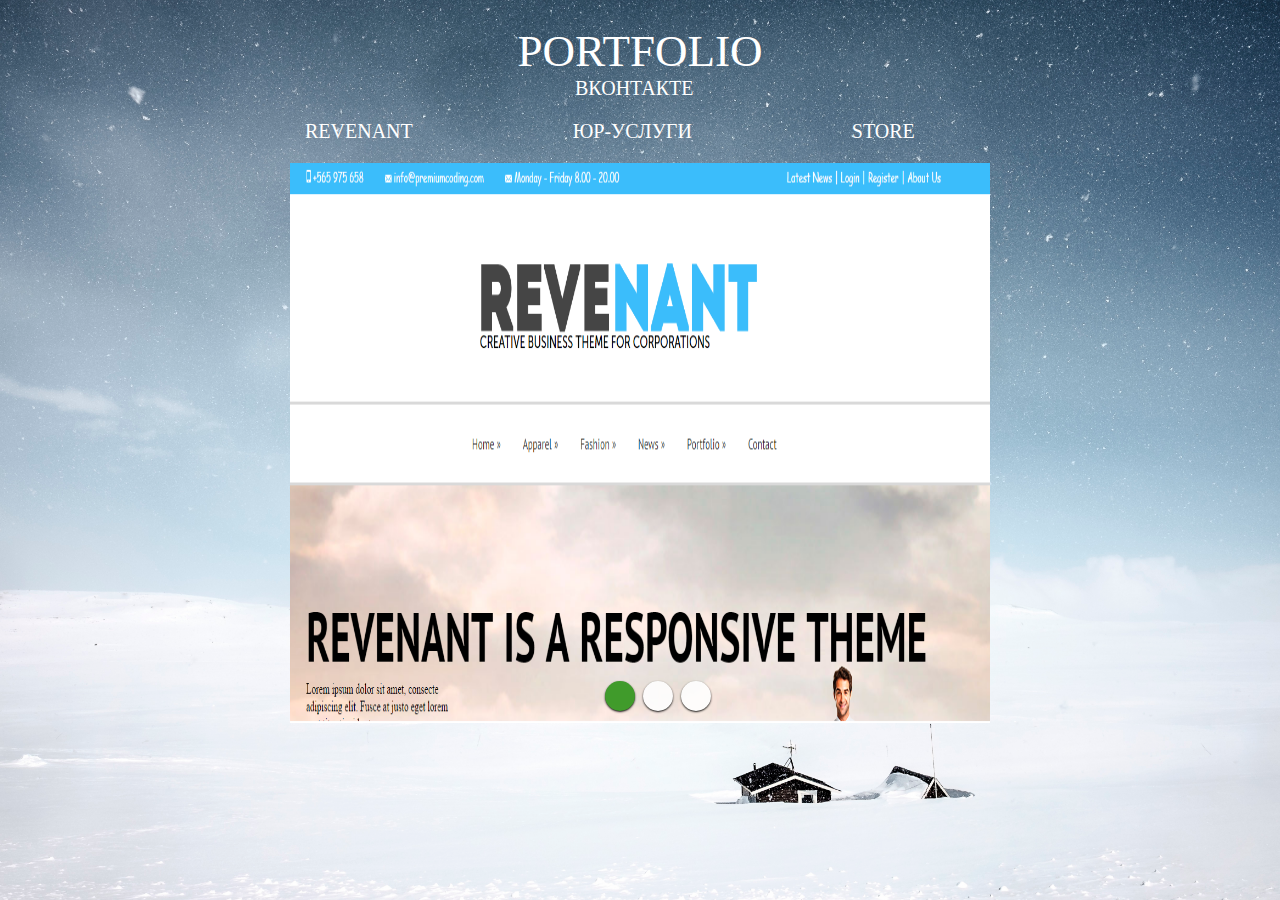
<file: index.html>
<!DOCTYPE html>

<html lang="en">

<head>

	<meta charset="UTF-8">

	<title>Portfolio</title>

	<link rel="stylesheet" href="style.css">

	<script type="text/javascript" src="https://ajax.googleapis.com/ajax/libs/jquery/3.1.0/jquery.min.js"></script>

</head>

<body>

 <img src="img/backg.jpg" alt="">

	<div class="center port">

		<h3>portfolio</h3>

		<div class="links">

			<a class="vk" href="https://new.vk.com/mestnuynk">Вконтакте</a>

			<ul>

				<li class="one"><a href="index4.html">REVENANT</a></li>

				<li class="two"><a href="index2.html">Юр-услуги</a></li>

				<li class="three"><a href="index3.html">Store</a></li>

			</ul>

		</div>

 <div class="slider">

	<ul>

		<li><img src="img/Untitled.png" alt=""></li>

		<li><img src="img/Untitled2.png" alt=""></li>

		<li><img src="img/Untitled3.png" alt=""></li>

	</ul>

</div>



	</div>

<script type="text/javascript">

$(document).ready(function() {

 $(".slider").each(function () { // обрабатываем каждый слайдер

  var obj = $(this);

  $(obj).append("<div class='nav'></div>");

  $(obj).find("li").each(function () {

   $(obj).find(".nav").append("<span rel='"+$(this).index()+"'></span>"); // добавляем блок навигации

   $(this).addClass("slider"+$(this).index());

  });

  $(obj).find("span").first().addClass("on"); // делаем активным первый элемент меню

 });

});

function sliderJS (obj, sl) { // slider function

 var ul = $(sl).find("ul"); // находим блок

 var bl = $(sl).find("li.slider"+obj); // находим любой из элементов блока

 var step = $(bl).width(); // ширина объекта

 $(ul).animate({marginLeft: "-"+step*obj}, 500); // 500 это скорость перемотки

}

$(document).on("click", ".slider .nav span", function() { // slider click navigate

 var sl = $(this).closest(".slider"); // находим, в каком блоке был клик

 $(sl).find("span").removeClass("on"); // убираем активный элемент

 $(this).addClass("on"); // делаем активным текущий

 var obj = $(this).attr("rel"); // узнаем его номер

 sliderJS(obj, sl); // слайдим

 return false;

});

</script>

</body>

</html>
</file>
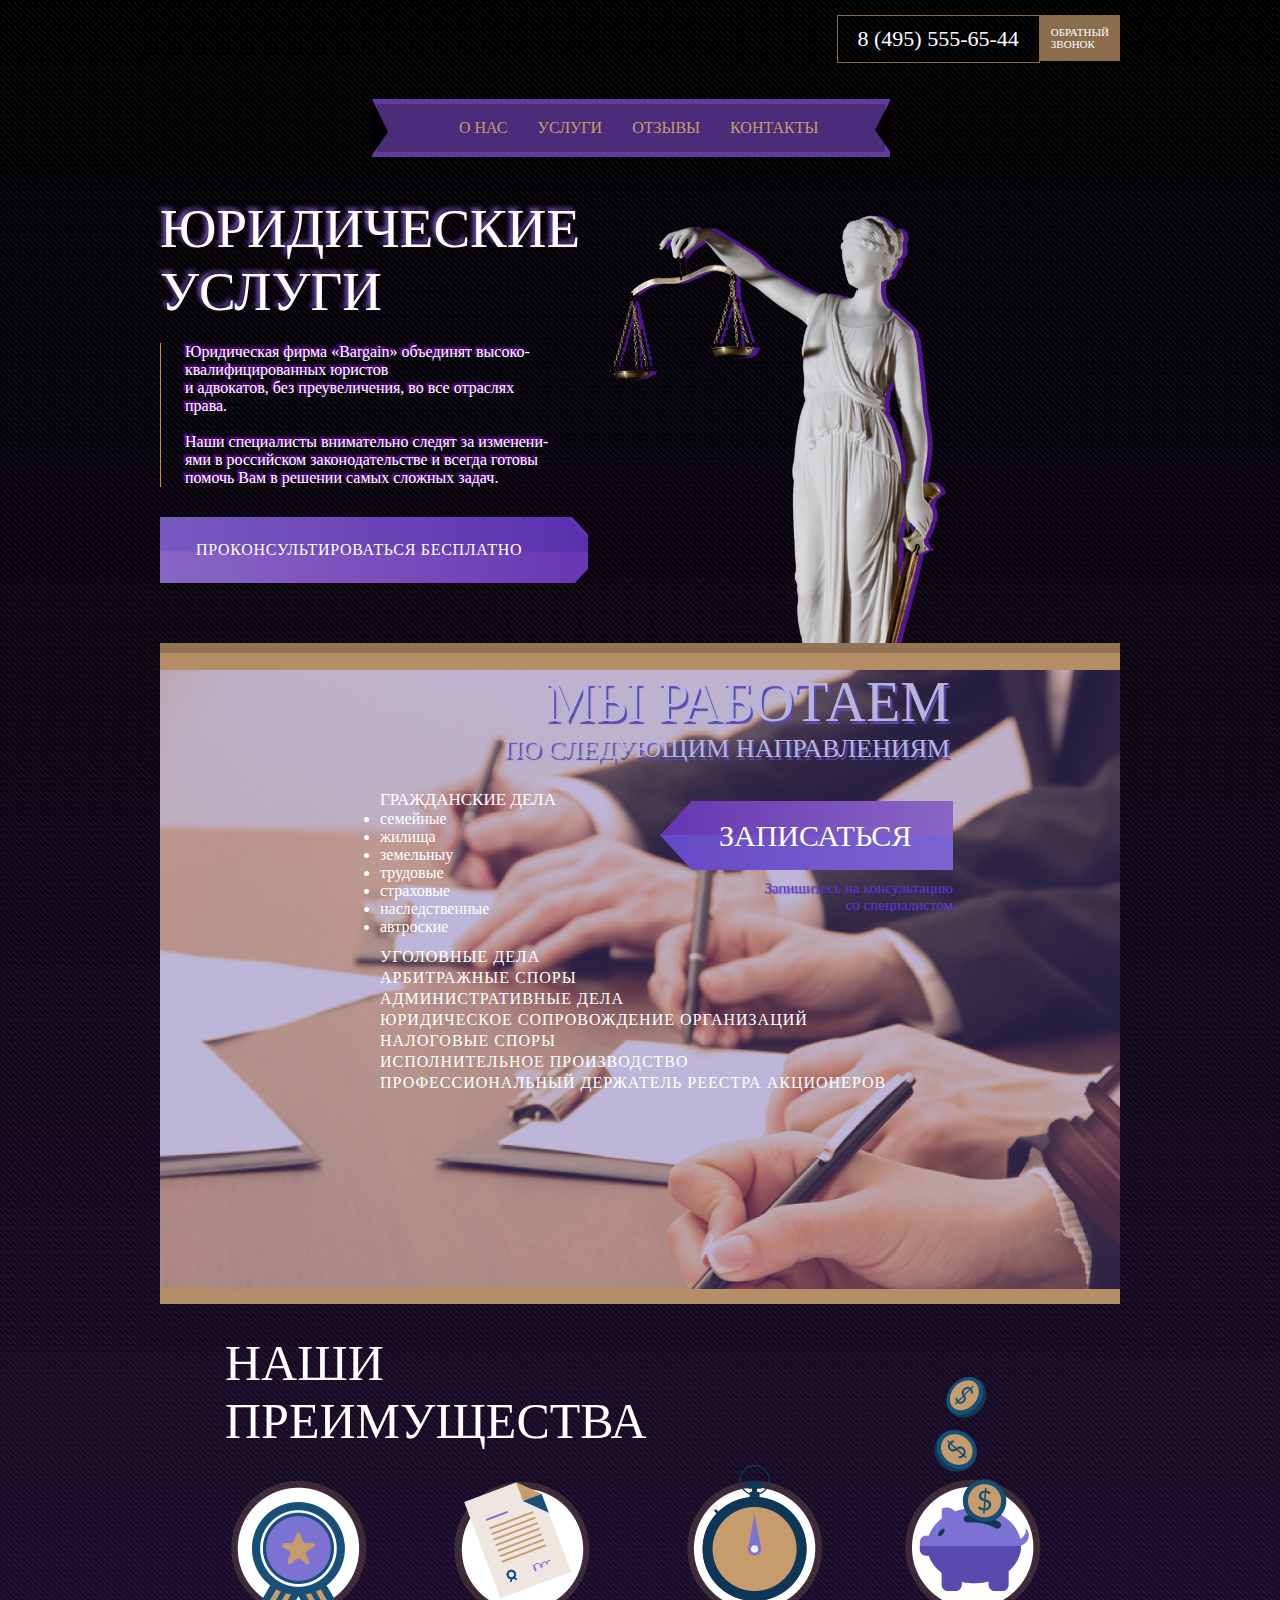
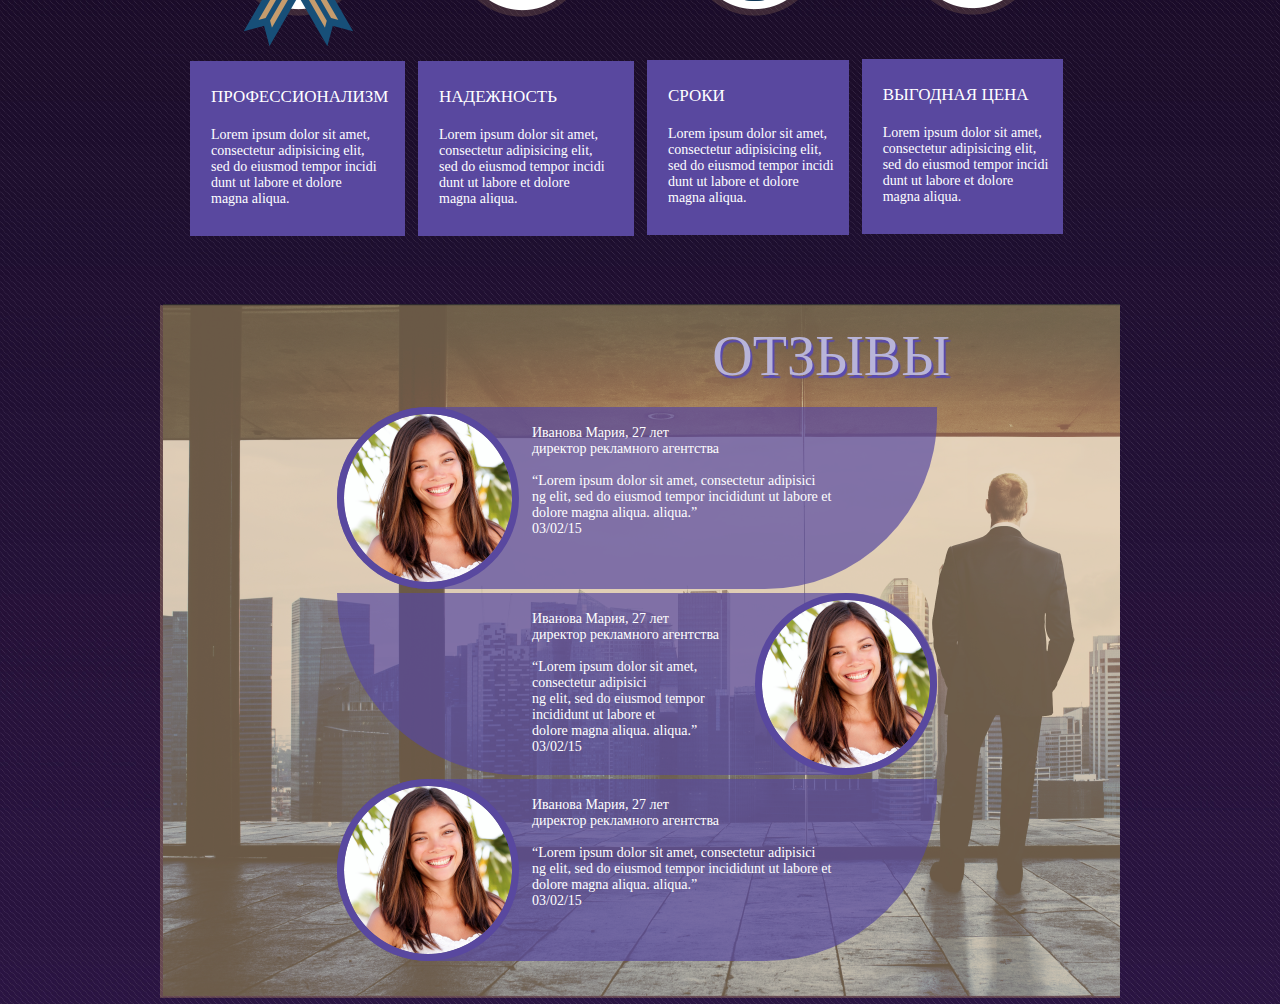
<file: index2.html>
<!DOCTYPE html>

<html lang="en">

<head>

	<meta charset="UTF-8">

	<title>UR-helping</title>

	<link rel="stylesheet" href="style2.css">

</head>

<body>

	<div class="wrapper"> 

		<div class="menu  center clearfix">

			<div class="top-telephon clearfix">

				<div class="telephon right">

					<span>8 (495) 555-65-44</span>

					<p >обратный<br>звонок</p>

				</div>



			  </div>

				<div class="header">

					<ul>

						<li><a href="#">О Нас</a></li>

						<li><a href="#">Услуги</a></li>

						<li><a href="#">Отзывы</a></li>

						<li><a href="#">Контакты</a></li>

					</ul>



				</div>

			<div class="Ur-help">

				<h3>юридические<br> услуги</h3>

				<p>Юридическая фирма «Bargain» объединят высоко-<br>квалифицированных юристов<br> 

				и адвокатов, без преувеличения, во все отраслях<br> права.<br>

				<br>Наши специалисты внимательно следят за изменени-<br>ями в российском законодательстве и всегда готовы<br> помочь Вам в решении самых сложных задач.  

				</p>

				<a href="index3.html"><span>Проконсультироваться бесплатно</span></a>

			</div>

		</div>

		<div class="box-container center clearfix">

				<div class="back-fon clearfix">

					<h3>МЫ РАБОТАЕМ</h3>

					<h4>по следующим направлениям</h4>

				</div>

				<div class="zapis">

					<h2>записаться</h2>

					<p>Запишитесь на консультацию<br> со специалистом</p>

				</div>

				<div class="gran-dela">

					<h5>гражданские дела</h5>

					<ul class="gran-prava">

						<li><a href="#">семейные</a></li>

						<li><a href="#">жилища</a></li>

						<li><a href="#">земельныу</a></li>

						<li><a href="#">трудовые</a></li>

						<li><a href="#">страховые</a></li>

						<li><a href="#">наследственные</a></li>

						<li><a href="#">автроские</a></li>

					</ul>

					<ul class="ugol-prava">

						<li><a href="#">Уголовные дела</a></li>

						<li><a href="#">Арбитражные споры</a></li>

						<li><a href="#">Административные дела</a></li>

						<li><a href="#">Юридическое сопровождение организаций</a></li>

						<li><a href="#">Налоговые споры</a></li>

						<li><a href="#">Исполнительное производство</a></li>

						<li><a href="#">Профессиональный держатель реестра акционеров</a></li>

					</ul>

				</div>

				<div class="bg-pupr centerr cleafrix"></div>

			</div>

			<div class="our-usl center clerfix">

				<h3>наши<br>преимущества</h3>

				<div class="block-1 one">

					<img src="img2/icon1.png" alt=""></img>

					<div class="testx">

						<h5>профессионализм</h5>

						<p>Lorem ipsum dolor sit amet,<br> consectetur adipisicing elit,<br> sed do eiusmod tempor incidi<br>dunt ut labore et dolore<br> magna aliqua.</p>

						</div>

				</div>

				<div class="block-1 two">

					<img src="img2/icon2.png" alt=""></img>

					<div class="testx dva">

						<h5>надежность</h5>

						<p>Lorem ipsum dolor sit amet,<br> consectetur adipisicing elit,<br> sed do eiusmod tempor incidi<br>dunt ut labore et dolore<br> magna aliqua.</p>

					</div>

				</div>

				<div class="block-1 three">

					<img src="img2/icon3.png" alt=""></img>

					<div class="testx tri">

						<h5>сроки</h5>

						<p>Lorem ipsum dolor sit amet,<br> consectetur adipisicing elit,<br> sed do eiusmod tempor incidi<br>dunt ut labore et dolore<br> magna aliqua.</p>

						</div>

				</div>

				<div class="block-1 four">

					<img src="img2/icon4.png" alt=""></img>

					<div class="testx chetu">

						<h5>выгодная цена</h5>

						<p>Lorem ipsum dolor sit amet,<br> consectetur adipisicing elit,<br> sed do eiusmod tempor incidi<br>dunt ut labore et dolore<br> magna aliqua.</p>

						</div>

				</div>

			</div>

		<div class="otzv center clearfix back-fon ">

			<h3 class="">отзывы</h3>

			

			<div class="ottz">

			<img src="img2/girl.png" alt="">

				<p>Иванова Мария, 27 лет<br>

				директор рекламного агентства<br>

				<br>

				“Lorem ipsum dolor sit amet, consectetur adipisici<br>

				ng elit, sed do eiusmod tempor incididunt ut labore et<br> dolore magna aliqua. aliqua.”<br>

				03/02/15 </p>

			</div>

			

			<div class="ottz dwa">

			<img src="img2/girl.png" alt="">

				<p>Иванова Мария, 27 лет<br>

				директор рекламного агентства<br>

				<br>

				“Lorem ipsum dolor sit amet, consectetur adipisici<br>

				ng elit, sed do eiusmod tempor incididunt ut labore et<br> dolore magna aliqua. aliqua.”<br>

				03/02/15 </p>

			</div>

			

			<div class="ottz tree">

			<img src="img2/girl.png" alt="">

				<p>Иванова Мария, 27 лет<br>

				директор рекламного агентства<br>

				<br>

				“Lorem ipsum dolor sit amet, consectetur adipisici<br>

				ng elit, sed do eiusmod tempor incididunt ut labore et<br> dolore magna aliqua. aliqua.”<br>

				03/02/15 </p>

			</div>

		</div>

	</div>

</body>

</html>
</file>
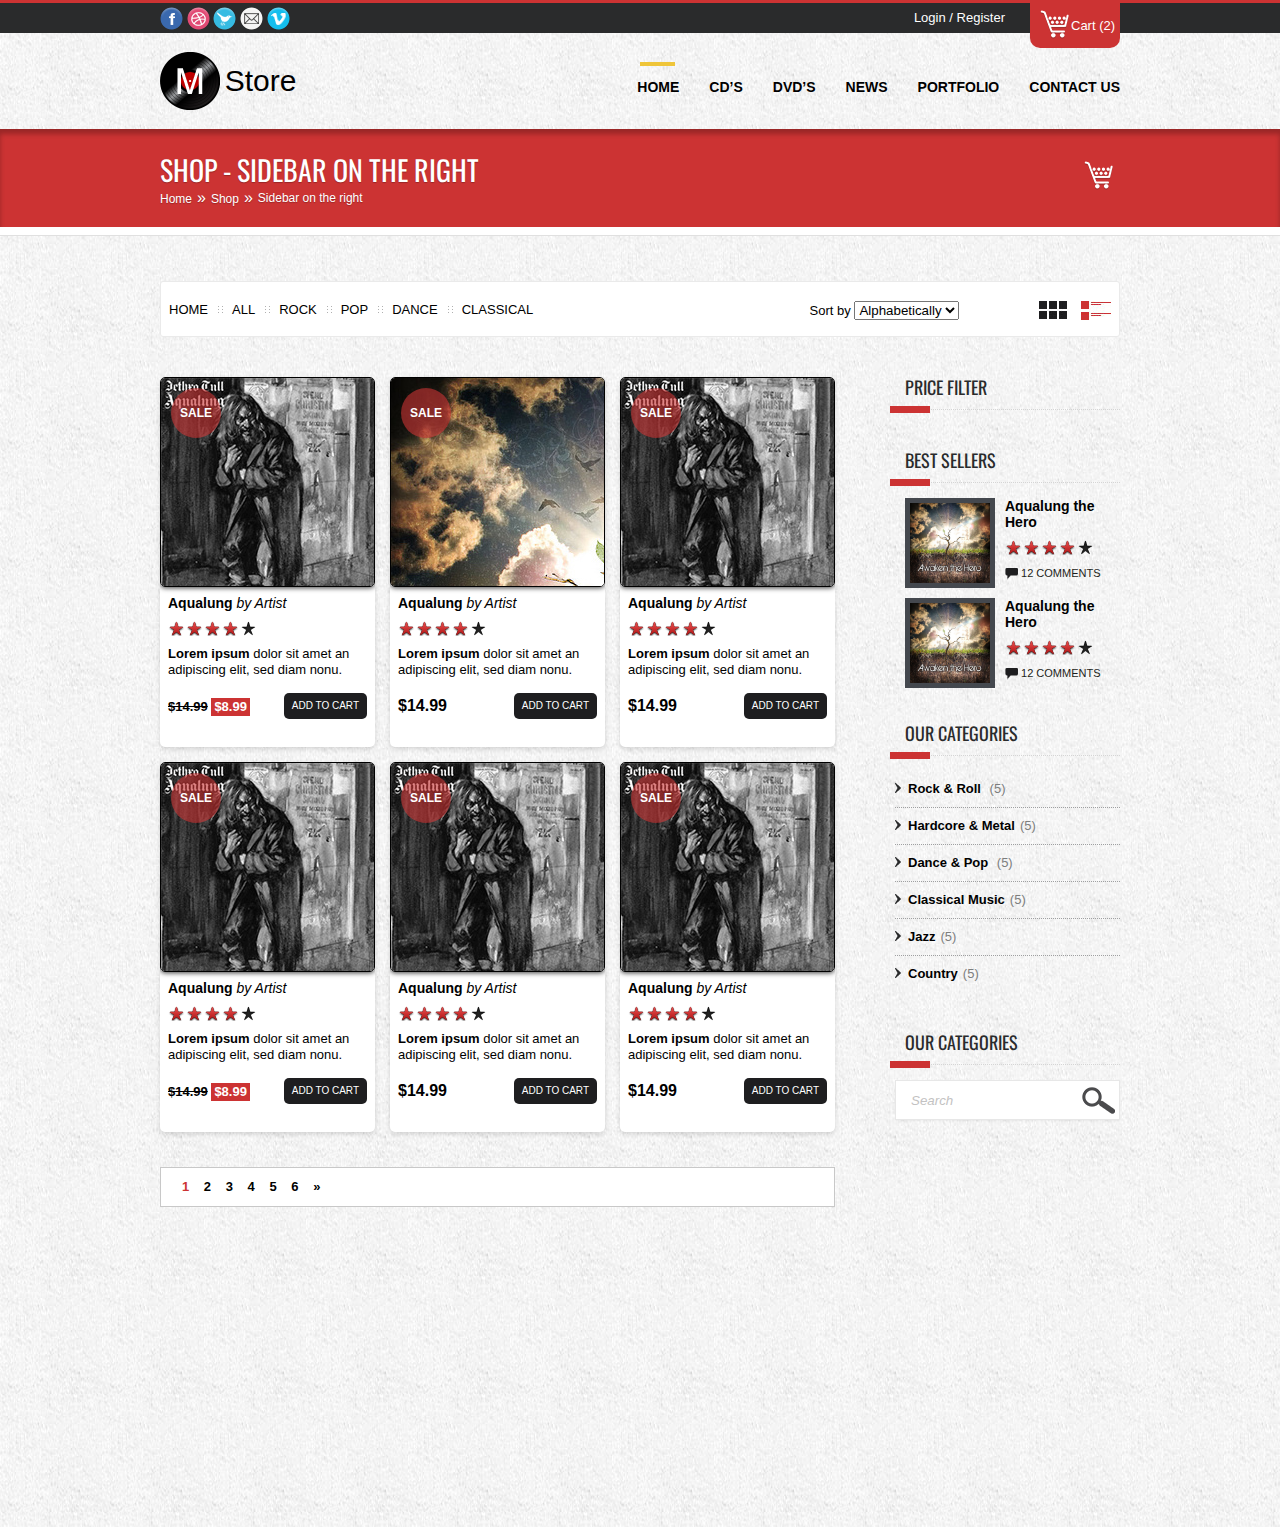
<file: index3.html>
<!DOCTYPE html>
<html lang="en">
<head>
  <meta charset="UTF-8">
  <title>Document</title>
  <link rel="stylesheet" href="style3.css">
</head>
<body>
  <div id="wrapper">
    <div class="panel-top">
      <div class="center clearfix">
        <div class="social">
          <a href="#" class="s-fb">&nbsp;</a>
          <a href="#" class="s-dribble">&nbsp;</a>
          <a href="#" class="s-tw">&nbsp;</a>
          <a href="#" class="s-mail">&nbsp;</a>
          <a href="#" class="s-vimeo">&nbsp;</a>
        </div>
        <div class="basket">
          <a href="#"><span>Cart (2)</span></a>
        </div>
        <div class="login">
          <a href="#">Login</a>
          <span>/</span>
          <a href="#">Register</a>          
        </div>
        
      </div> 
    </div>
    <div id="header" class="center clearfix">
     <div id="logo" class="left">
        <a href="#">
          <img src="img3/logo.png" alt="">
          <span>Store</span>
        </a>
      </div>
       <ul class="nav right clearfix">
         <li class="active"><a href="#">HOME</a></li>
         <li><a href="#">CD’s</a></li>
         <li><a href="#">DVD’s</a></li>
         <li><a href="#">NEWS</a></li>
         <li><a href="#">PORTFOLIO</a></li>
         <li><a href="#">CONTACT US</a></li>
       </ul>
    </div>
    <div id="home"> 
      <div class="home-bg">
        <div class="center clearfix">
        <a href="#" class="link-home">&nbsp;</a>
          <h2 class="title-home">SHOP - SIDEBAR ON THE RIGHT</h2>
          <ul class="breadcrumbs clearfix">
            <li><a href="#">Home</a><span class="sp">&raquo;</span></li>
            <li><a href="#">Shop</a><span class="sp">&raquo;</span></li>
            <li><span>Sidebar on the right</span></li>
          </ul>
        </div>
      </div>
    </div>
    <div class="sorting center">
      <ul class="s-category clearfix">
         <li class="active"><a href="#">HOME</a></li>
         <li><a href="#">all</a></li>
         <li><a href="#">rock</a></li>
         <li><a href="#">pop</a></li>
         <li><a href="#">dance</a></li>
         <li><a href="#">classical</a></li>
       </ul>
        <div class="s-list">
          <a href="#" class="ic-squares">&nbsp;</a>
          <a href="#" class="ic-list">&nbsp;</a>
        </div>
        <div class="sel-serting">
         <span>Sort by</span>
         <select name="&amp;" id="&amp;">
           <option value="Alphabetically">Alphabetically</option>
           <option value="Alphabetically">Alphabetically</option>
           <option value="Alphabetically">Alphabetically</option>
           <option value="Alphabetically">Alphabetically</option>
         </select>
       </div>
    </div>
    <div class="middle clearfix center">
      <div class="sidebar">
        <h4 class="s-title">PRICE FILTER <span class="stitle-bt"></span></h4>

        <h4 class="s-title">best sellers <span class="stitle-bt"></span></h4>
        <div class="s-products">
          <div class="s-products-item">
            <div class="s-products-img">
              <a href="#"><img src="img3/s-produsct.png" alt=""></a>
            </div>
            <div class="s-products-info">
               <h6><a href="#">Aqualung the Hero</a></h6>
               <div class="rate">
                  <div style="width : 80%"></div>
                </div>
                <span class="comments"><i class="ic-comment"></i> 12 comments</span>
            </div>
          </div>
          <div class="s-products-item">
            <div class="s-products-img">
              <a href="#"><img src="img3/s-produsct.png" alt=""></a>
            </div>
            <div class="s-products-info">
               <h6><a href="#">Aqualung the Hero</a></h6>
               <div class="rate">
                  <div style="width : 80%"></div>
                </div>
                <span class="comments"><i class="ic-comment"></i> 12 comments</span>
            </div>
          </div>
        </div>
        <h4 class="s-title">OUR CATEGORIES<span class="stitle-bt"></span></h4>
          <ul class="cat-list">
            <li><a href="#">Rock & Roll </a><span>(5)</span></li>
            <li><a href="#">Hardcore & Metal</a><span>(5)</span></li>
            <li><a href="#">Dance & Pop </a><span>(5)</span></li>
            <li><a href="#">Classical Music</a><span>(5)</span></li>
            <li><a href="#">Jazz</a><span>(5)</span></li>
            <li><a href="#">Country</a><span>(5)</span></li>
            
          </ul>
          <h4 class="s-title">OUR CATEGORIES<span class="stitle-bt"></span></h4>
          <form action="#" class="s-search">
            <input type="text" placeholder="Search">
            <input type="submit" value="">
          </form>
      </div>
        <div class="content">
          <div class="product-catalog clearfix">
            <div class="products">
               <div class="p-img">
               <span class="sale">Sale</span>
                 <a href="#"><img src="img3/item.jpg" alt=""></a>
              </div> 
              <div class="p-footer">
                <h6><a href="#">Aqualung</a> <span>by Artist</span></h6>
                <div class="rate">
                  <div style="width : 80%"></div>
                </div>
                <p><strong>Lorem ipsum</strong> dolor sit amet an
                adipiscing elit, sed diam nonu. </p>
                <div class="p-footer-price">
                  <span class="price">$14.99</span>
                  <span class="price-new">$8.99</span>
                  <a href="#" class="right add-cart">add to cart</a>
                </div>
              </div>
          </div>
          <div class="products">
               <div class="p-img">
               <span class="sale">Sale</span>
                 <a href="#"><img src="img3/item1.jpg" alt=""></a>
              </div> 
              <div class="p-footer">
                <h6><a href="#">Aqualung</a> <span>by Artist</span></h6>
                <div class="rate">
                  <div style="width : 80%"></div>
                </div>
                <p><strong>Lorem ipsum</strong> dolor sit amet an
                adipiscing elit, sed diam nonu. </p>
                <div class="p-footer-price">
                  <span class="price-lg">$14.99</span>
                  <a href="#" class="right add-cart">add to cart</a>
                </div>
              </div>
          </div>
          <div class="products">
               <div class="p-img">
               <span class="sale">Sale</span>
                 <a href="#"><img src="img3/item.jpg" alt=""></a>
              </div> 
              <div class="p-footer">
                <h6><a href="#">Aqualung</a> <span>by Artist</span></h6>
                <div class="rate">
                  <div style="width : 80%"></div>
                </div>
                <p><strong>Lorem ipsum</strong> dolor sit amet an
                adipiscing elit, sed diam nonu. </p>
                <div class="p-footer-price">
                  <span class="price-lg">$14.99</span>
                  <a href="#" class="right add-cart">add to cart</a>
                </div>
              </div>
          </div>
          <div class="products">
               <div class="p-img">
               <span class="sale">Sale</span>
                 <a href="#"><img src="img3/item.jpg" alt=""></a>
              </div> 
              <div class="p-footer">
                <h6><a href="#">Aqualung</a> <span>by Artist</span></h6>
                <div class="rate">
                  <div style="width : 80%"></div>
                </div>
                <p><strong>Lorem ipsum</strong> dolor sit amet an
                adipiscing elit, sed diam nonu. </p>
                <div class="p-footer-price">
                  <span class="price">$14.99</span>
                  <span class="price-new">$8.99</span>
                  <a href="#" class="right add-cart">add to cart</a>
                </div>
              </div>
          </div>
          <div class="products">
               <div class="p-img">
               <span class="sale">Sale</span>
                 <a href="#"><img src="img3/item.jpg" alt=""></a>
              </div> 
              <div class="p-footer">
                <h6><a href="#">Aqualung</a> <span>by Artist</span></h6>
                <div class="rate">
                  <div style="width : 80%"></div>
                </div>
                <p><strong>Lorem ipsum</strong> dolor sit amet an
                adipiscing elit, sed diam nonu. </p>
                <div class="p-footer-price">
                  <span class="price-lg">$14.99</span>
                  <a href="#" class="right add-cart">add to cart</a>
                </div>
              </div>
          </div>
          <div class="products">
               <div class="p-img">
               <span class="sale">Sale</span>
                 <a href="#"><img src="img3/item.jpg" alt=""></a>
              </div> 
              <div class="p-footer">
                <h6><a href="#">Aqualung</a> <span>by Artist</span></h6>
                <div class="rate">
                  <div style="width : 80%"></div>
                </div>
                <p><strong>Lorem ipsum</strong> dolor sit amet an
                adipiscing elit, sed diam nonu. </p>
                <div class="p-footer-price">
                  <span class="price-lg">$14.99</span>
                  <a href="#" class="right add-cart">add to cart</a>
                </div>
              </div>
          </div>
        </div>  
        <div class="padination">
          <ul>
            <li class="active"><a href="">1</a></li>
            <li><a href="">2</a></li>
            <li><a href="">3</a></li>
            <li><a href="">4</a></li>
            <li><a href="">5</a></li>
            <li><a href="">6</a></li>
            <li><a href="">&raquo;</a></li>
          </ul>
        </div>
      </div>  
    </div>
  </div>
  </div>
</body>
</html>
</file>
<file: style.css>
*{
	margin: 0;
	padding: 0;
}
body{
	height: 900px;
	background-size: 100px;
}
.center{
	width: 960px;
	margin: 0 auto;
}
img{
	position: absolute;
	width: 100%;
	height: 100%;
}
li{
	list-style: none;
}
a:hover{text-decoration: underline; color: #000;}
a{
	text-decoration: none;
	text-transform: uppercase;
	color: #fff;
	    font-family: 'Proxima Nova Black';
	    font-size: 20px;
}
.vk{
  margin-left: 415px;
}
.links li{
	margin: 20px 0 20px 145px;
	padding-right: 15px;
	float: left;
}
.port h3{
	text-transform: uppercase;
	position: relative;
	color: #fff;
	font-size: 45px;
	text-align: center;
	font-family: 'Proxima Nova Black';
	font-weight: 200;
	padding-top: 25px;
}
.links{
	position: relative;
}

.one a:hover{
	color: #1BBFF5;
}
.two a:hover{
	color: #6E0089;
}
.three a:hover{
	color: #FF4141;
}
 .slider {
 z-index: 9;
 width: 700px;
 height: 560px;
 overflow: hidden;
 margin: 0 0 7px;
 position: relative;
margin-left: 130px;
margin-top: 20px;
 }
 .slider ul,
 .slider li {
 padding: 0;
 margin: 0;
 list-style-type: none;
 }
 .slider ul {
 width: 9999px; 
 }
 .slider ul li {
 list-style-type: none;
 float: left;
 width: 700px;
 height: 290px;
 }
 .slider .nav {
 position: absolute;
 left: 15px;
 bottom: 12px; 
 padding-left: 300px;
 }
 .slider .nav span {
 opacity: 0.9;
 background: #fff;
 margin: 0 8px 0 0;
    width: 30px;
    height: 30px;
    border-radius: 50%;
 cursor: pointer;
 overflow: hidden;
 display: block;
 float: left;
 box-shadow: 0 1px 2px #000;
 }
 .slider .nav span.on {
 background: #2e9419;
 }
</file>
<file: style2.css>
html, body, div, span, applet, object, iframe,
h1, h2, h3, h4, h5, h6, p, blockquote, pre,
a, abbr, acronym, address, big, cite, code,
del, dfn, em, img, ins, kbd, q, s, samp,
small, strike, strong, sub, sup, tt, var,
b, u, i, center,
dl, dt, dd, ol, ul, li,
fieldset, form, label, legend,
table, caption, tbody, tfoot, thead, tr, th, td,
article, aside, canvas, details, embed, 
figure, figcaption, footer, header, hgroup, 
menu, nav, output, ruby, section, summary,
time, mark, audio, video {
	margin: 0;
	padding: 0;
	border: 0;
	font-size: 100%;
	font: inherit;
	vertical-align: baseline;
}
html {height: 100%;}
body {height: 100%;}
li, ul {list-style: none;}
* {
	margin: 0;
	padding: 0;
	outline: none;

	-webkit-box-sizing: border-box;
	-moz-box-sizing: border-box;
	box-sizing: border-box;
}

a {color: #fff; text-decoration: none; text-transform: uppercase;}


.clearfix:before,
.clearfix:after {
	content: " ";
	display: table;
}
.clearfix:after {clear: both;}

.left {float:left;}
.right {float:right;}
.text-right {text-align: right;}
.text-center {text-align: center;}
.center{
	width: 960px;
	margin: 0 auto;
}
.wrapper{
	background: url("img2/background.jpg");
}
.telephon > p{
	background-color: #8a6d4c;
	color: #fff;
	font-size: 11px;
	font-family: 'Proxima Nova Light';
	float: left;
	padding: 11px;    
	margin-top: 15px;
	text-transform: uppercase;
}
.telephon > p:hover,
.telephon > span:hover{
	background-color: #C2A98C;
	color: #000;
	transition: 0.5s;}

.telephon > span{
	line-height: 46px;
	margin-top: 15px;
	border: 1px solid #8a6d4c;
	padding: 0 20px;
	color: #fff;
	float: left;
	font-size: 22px;
	font-family: 'Proxima Nova Black';
}
.logo-img-center{position: absolute;width: 100%;top: 27px;}
.header{
	height: 58px;   
	width: 518px;
    margin-left: 212px; 
    background-color: rgba(105,61,172,0.7);
    position: relative;
    margin-bottom: 20px;
    margin-top: 36px;
    box-shadow: inset 0px 0px 0px 5px rgba(113,70,178,0.62);
}
.header ul li a:hover{
	transition: 0.5s;
	background-color: rgba(130,91,145,0.7);
	color: #fff;
	transform: scale(1.08);
}

.header ul li a:active{
	transition: 0.01s;
	background-color: rgb(255,255,255);
	color: #c69c6d;	
}
.header::before{
	content: " ";
	position: absolute;
    border: 23px solid transparent;
    border-top: 33px solid rgba(3, 1, 4, 0);
    border-left: 16px solid #030104;

}
.header::after{
	content: " ";
	position: absolute;
    border: 23px solid transparent;	
    border-top: 31px solid rgba(3, 1, 4, 0);
    border-right:  16px solid #030104;
	right: -1px;
}
.header ul li:last-child{padding-right: 0;}
.header ul li{
	font-size: 16px;
}
.header ul li a {
	color: #c69c6d;
	font-family: 'Proxima Nova Light';
	display: inline-block;
	height: 58px;
	padding: 0 15px;
}

.header > ul{
	position: relative;
	text-align: center;
	line-height: 58px;
	float: left;
	display: inline-flex;
	font-size: 0;
	padding-left: 72px;
}


.Ur-help h3{
	width: 443px;
	padding-top: 20px;
	font-size: 55px;
	text-transform: uppercase;
	color: #fff;
	font-family: 'Proxima Nova Black';
	padding-bottom: 20px;
	clear: both;
	text-shadow:  -3px -3px 4px #7350bc; 
}
.Ur-help p{
	font-size: 16px;
	color: #fff;
	font-family: 'Proxima Nova Light';
	text-shadow: 1px 1px 10px gray;
	border-left: 1px solid #D18E41;
	padding-left: 24px;
	text-shadow: -2px -2px 2px #A200FF;
}
.menu{
	background: url("img2/persefona.png") no-repeat right;
	background-position: 449px 215px;
	height: 653px;
	border-bottom: 10px solid #927355;
}
.Ur-help span:hover{
	color: #000;
	text-shadow: -1px 1px 3px #fff;
	transition: 0.5s;
}
.Ur-help a{
	background: url("img2/bg-consultt.png") no-repeat ;
	padding: 24px 66px 24px 36px;
	margin-top: 30px;
	position: absolute;
	font-family: 'Proxima Nova Black';
    letter-spacing: 0.7px;
}
.back-fon h3,h4{
	color: #b8b4d9;
	text-transform: uppercase;
	font-family: 'Proxima Nova Light';
	font-size: 56px;
	float: right;
	margin-right: 170px;
	text-shadow: 2px 3px 1px #594aaf;
}
.back-fon h4{
	font-size: 26px;
}
.box-container{
	background: url("img2/back_shape.png") no-repeat;
	border-bottom: 15px solid #b58e65;
	border-top: 17px solid #b58e65;
	height: 651px;
	box-shadow: inset 1000px 7px rgba(89,72,159,0.4);
}

.zapis  h2{
	font-family: 'Proxima Nova Black';
	color: #fff;
	padding-top: 113px;
    padding-left: 559px;
	height: 174px;
	margin-top: -58px;
    text-transform: uppercase;
    font-size: 30px;
    background: url("img2/bg-consultt-2.png") no-repeat center;
    background-position: 500px 95px;
}
.zapis >  p{
	margin-right: 167px;
	float: right;
	text-align: right;
	text-shadow: 1px 1px 1px rgba(48, 0, 255, 0.53);
	color: #59489f;
	font-size: 15px;
	font-family: 'Proxima Nova Light';
}
.gran-dela{
	float: left;
	margin: -90px 0 10px 200px;
}
.gran-dela  {padding-left: 20px; position: absolute;}
.gran-prava  li{
	list-style: disc;
	color: #fff;
	font-family: 'Proxima Nova Light';
}
.gran-prava  li a{text-transform: none;}
.gran-dela > h5{
	text-transform: uppercase;
	font-family: 'Proxima Nova Black';
	font-size: 17px;
	color: #fff;
}
.gran-dela > h5:hover{color: #E7DF00;transition: 0.41s;}
.gran-dela li a:hover{
	color: #FF6600;
	text-shadow: 0.5px -0.5px 0px #000;
	text-decoration: underline;
	transition: 0.41s;
}
.ugol-prava li a{}
.ugol-prava{
	font-family: 'Proxima Nova Black';
	color: #fff;
	text-transform: uppercase;
	letter-spacing: 1px;
	line-height: 21px;
	padding-top: 10px;
}
.our-usl h3{
	color: #fff;
	font-size: 50px;
	font-family: 'Proxima Nova Light';
	padding: 30px 0 0 35px;
	text-transform: uppercase;
	width: 150px;
}
.our-usl{height: 600px; padding-left: 30px;} 
.block-1{
	float: left;
	margin-right: 13px;

}
.block-1:last-child{margin-right: 0;}
.testx:hover{
	background: url("img2/analysis-s.png"); 
	transition: 1.5s;
	box-shadow: inset 1px 2px 7px 100px rgba(255,255,255,0.3);
}
.testx{
	background-color: #59489f;
}
.block-1 h5{
	text-transform: uppercase;
	font-family: 'Proxima Nova Light';
	color: #fff;
	font-size: 17px;
	padding: 26px 10px 15px 21px;
}
.block-1 p{
	font-family: 'Proxima Nova Light';
	color: #fff;
	font-size: 14px;
	padding: 5px 15px 29px 21px;
}

.dva,.tri,.chetu{
	margin-top: 40px;
}
.one img{padding: 30px 38px 10px 41px;}
.two img{padding: 31px 44px 0px 36px;}
.three img{	padding: 14px 0 0 40px;}
.four img{	margin: -73px 0 0 43px;}
.our-usl h3:hover{color: #8A8A8A;transition: 0.7s;}

.otzv{
	height: 700px;
	background: url("img2/photo_back.png") no-repeat;
}
.otzv h3{
	padding-top: 20px;
}
.otzv  img{
    float: left;
    border-radius: 50%;
    border: 7px solid #59489f;
}
.ottz {
    margin: 103px 0px 0px 177px;
    background: rgba(87,72,159,0.7);
    height: 182px;
    width: 600px;
    border-top-left-radius: 92px;
    border-bottom-left-radius: 92px;
    border-bottom-right-radius: 174px 174px;
    border-top-right-radius: 0px ;
}
.ottz p{
	font-family: 'Proxima Nova Light';
	color: #fff;
	font-size: 14px;
	padding: 18px 0px 0px 195px;

}
.dwa {
	margin-top: 4px;
    border-top-left-radius: 0px;
    border-bottom-left-radius: 202px;
    border-bottom-right-radius: 100px;
    border-top-right-radius: 98px;
}
.dwa img{
	float: right;
}
.tree{margin-top: 4px;}

.ottz:hover{
	transition: 1s;
	background-color: rgba(99,99,99,0.4);
}
.ottz img:hover{
	transition: 1s;
	 transform: scale(1.1);
	}
</file>
<file: style3.css>
@import url(https://fonts.googleapis.com/css?family=Oswald:400,300,700);
html, body, div, span, applet, object, iframe,
h1, h2, h3, h4, h5, h6, p, blockquote, pre,
a, abbr, acronym, address, big, cite, code,
del, dfn, em, img, ins, kbd, q, s, samp,
small, strike, strong, sub, sup, tt, var,
b, u, i, center,
dl, dt, dd, ol, ul, li,
fieldset, form, label, legend,
table, caption, tbody, tfoot, thead, tr, th, td,
article, aside, canvas, details, embed, 
figure, figcaption, footer, header, hgroup, 
menu, nav, output, ruby, section, summary,
time, mark, audio, video {
	margin: 0;
	padding: 0;
	border: 0;
	font-size: 100%;
	font: inherit;
	vertical-align: baseline;
}
html {height: 100%;}
body {
	height: 100%;
	font: 13px/16px Arial, Tahoma, sans-serif;
	color: #000;
	background: #fff url("img3/bg.jpg") repeat;
}
ol, ul {list-style: none;}
* {
	margin: 0;
	padding: 0;
	outline: none;

	-webkit-box-sizing: border-box;
	-moz-box-sizing: border-box;
	box-sizing: border-box;
}

a, a:hover {color: #000; text-decoration: none;}


.clearfix:before,
.clearfix:after {
	content: " ";
	display: table;
}
.clearfix:after {clear: both;}

.left {float:left;}
.right {float:right;}
.text-right {text-align: right;}
.text-center {text-align: center;}

.center {
	width: 960px;
	margin: 0 auto;
}
#wrapper{
	min-height: 100%;
	height: auto !important;
	height: 100%; 
}
.panel-top{
	height: 33px;
	background: #2A2B2C;
	border-top: 3px solid #cc3333;
}

.social a{
	display: inline-block;
	height: 23px;
	width: 23px;
	vertical-align: middle;
	background: url("img3/sprite-social.png") no-repeat center;
	border-radius: 50%;
}
.social{
	float: left;
	padding: 4px 0;
}

.social a.s-fb{
	background-position: 0 0 ;
}

.social a.s-dribble{
	background-position: -23px 0 ;
}

.social a.s-tw{
	background-position: -46px 0 ;
}
.social a.s-mail{
	background-position: -69px 0 ;
}
.social a.s-vimeo{
	background-position: -92px 0 ;
}

.login{
	float: right;
	padding-top: 7px;
}

.login a,
.login span {
	color: #FFF;
}

.login a:hover{
	text-decoration: underline;
} 

.basket{
	width: 90px;
	height: 45px;
	float: right;
	margin-left: 25px;
	border-radius: 0 0 10px 10px; 
	background: #C33 url("img3/cart.png") no-repeat 10px 7px;
	overflow: hidden;
}

.basket a{
	display: block;
	height: 45px;
	color: #FFF;
	padding: 15px 0 0 41px;
}

#header{
	padding: 18px 0;
}

#logo span,
#logo img{
	display: inline-block;
	vertical-align: middle;
}
#logo span{
	font-size: 30px;
}

.nav li{
	position: relative;
	float: left;
}
.nav li+li{
	margin-left: 30px;
}
.nav {
	margin-top: 28px;
	font: bold 14px Arial;
}

.nav li:before{
	content: "";
    position: absolute;
    top: -17px;
    left: 50%;
    margin-left: -18px;
    display: none;
    width: 35px;
    border-top: 4px solid #efc539;
}

.nav li:hover:before,
.nav li.active:before{display: block;}
.nav li a{
	font-weight: bold;
	font-size: 14px;
	text-transform: uppercase;
} 

#home{
	margin-bottom: 45px;
	padding-bottom: 8px;
	border-bottom: 1px solid #e0e0e0;
	background: #FFF;
}
.home-bg{
	padding: 20px 0;
	background: #cc3333;
	-webkit-box-shadow: inset 0 5px 5px rgba(0,0,0,.25);
	        box-shadow: inset 0 5px 5px rgba(0,0,0,.25);
}

.title-home{
	font: normal 28px 'Oswald', sans-serif;
	color: #FFF;
	text-transform: uppercase;
	text-shadow: 0 1px 1px rgba(0,0,0,.25);
}

.breadcrumbs li{
	float: left;
}
.breadcrumbs li a,
.breadcrumbs li span{
	font-size: 12px;
	color: #FFF;
	text-shadow: 0 1px 1px rgba(0,0,0,.25);
}
.breadcrumbs li .sp{
	display: inline-block;
	margin: 0 5px;
	font-size: 16px;
}
.breadcrumbs li a:hover{
	text-decoration: underline;
}
.link-home{
	display: inline-block;
	float: right;
	width: 36px;
	height: 33px;
	margin-top: 12px;
	background: url("img3/cart.png") no-repeat;
}

.sorting{
	padding: 18px 8px;
	border: 1px solid #eaeaea;
	background: #FFF;
	-webkit-border-radius: 3px;
	        border-radius: 3px;
}

.s-category li{
	padding: 2px 15px 0 9px;
	float: left;
	color: #1E1E20;
	background: url("img3/s-sp.png") no-repeat right center;
}
.s-category li:first-child{padding-left: 0;}
.s-category li:last-child{background-image: none;padding-right: 0;}
.s-category a{
	text-transform: uppercase;
}
.s-list{
	float: right;
	margin-top: -17px;

}
.sel-serting{
	margin-top: -17px;
	float: right;
	margin-right: 80px;	
}
.s-list a+a{margin-left: 10px;}
.s-list a{
	display: inline-block;
	vertical-align: middle;
}
.ic-squares{
	width: 28px;
	height: 20px;
	background: url("img3/squares.jpg") no-repeat;
}
.ic-list{
	width: 30px;
	height: 20px;
	background: url("img3/list.jpg") no-repeat;
}

.middle{
	padding-bottom: 300px;
}
.sidebar{
	width: 240px;
	float: right;
}
.s-title{
	position: relative;
	margin: 40px 0 10px 10px;
	padding: 0 0 12px 15px;
	font: normal 18px/20px 'Oswald', sans-serif;
	text-transform: uppercase;
	color: #2a2b2c;
	border-bottom: 1px dotted #d5d5d5;
}
.s-title .stitle-bt{
	position: absolute;
	top: 100%;
	left: 0;
	z-index: 1;
	width: 40px;
	height: 7px;
	margin-top: -3px; 
	background: #cc3333;
}
.s-products {
	margin: 15px 0 0;
	padding-left: 25px;
}
.comments{
	font-size: 11px;
	color: #1E1E20;
	text-transform: uppercase;
}
.ic-comment{
	display: inline-block;
	vertical-align: middle;
	height: 18px;
	width: 13px;
	background: url("img3/comments.png") no-repeat center;
}
.s-products-item{
	margin-bottom: 15px;
}
.s-products-img{
	height: 90px;
	width: 90px;
	float: left;
	overflow: hidden;
	padding: 5px;
	background: #44484e;
}
.s-products-img img{
	display: block;
	width: 100%;
}
.s-products-info{
	margin-left: 100px;
}
.s-products-info h6{
	margin-top: 0;
}
.cat-list{
	margin: 15px 0 30px 0;
	list-style: url("img3/bulletS.png");
	list-style-position: inside; 
	padding-left: 15px;
}
.cat-list li{
	padding: 10px 0;
	border-bottom: 1px dotted #9fa0a1;
}
.cat-list li:last-child{
	border: none;
}
.cat-list li a:hover{text-decoration: underline;}
.cat-list li a{
	font-weight: bold;
}
.cat-list li span{ 
	display: inline-block;
	margin-left: 5px;
	color: #7d7e7e; 
}
.s-search{
	position: relative;
	margin-top: 15px;
	padding-left: 15px;
}
.s-search input[type="text"]{
	width: 100%;
	display: block;
	height: 40px;
	padding: 0 45px 0 15px;
	background: #fff;
	border: 1px solid #e7e7e7;
	box-shadow: 0 1px 2px rgba(0,0,0,0.06);
}
.s-search input[type="text"]::-webkit-input-placeholder{
	font-style: italic;
	color: #c3c2c2;
}

.s-search input[type="submit"]{
	position: absolute;
	top: 0;
	right: 2px;
	height: 40px;
	width: 40px;
	border: 0;
	background:transparent url(img3/s-search.png) no-repeat center;
	cursor: pointer;
}
/* Content sites */
.content{
	margin-top: 40px;
    margin-right: 285px;
}
.products{
	width: 215px;
	height: 370px;
	float: left;
	margin-right: 15px;
	margin-bottom: 15px;
	background: #FFF;
	overflow: hidden;
	-webkit-border-radius: 5px;
	        border-radius: 5px;
	-webkit-box-shadow: 0 2px 3px rgba(0,0,0,0.15);
	        box-shadow: 0 2px 5px rgba(0,0,0,0.15);
}
.products:nth-child(3n){margin-right: 0;}
.p-img{
	position: relative;
	height: 210px;
	overflow: hidden;
	border: 1px solid #000;
	-webkit-border-radius: 5px;
	        border-radius: 5px;
	-webkit-box-shadow: 0 1px 5px rgba(0,0,0,0.75);
	        box-shadow: 0 1px 5px rgba(0,0,0,0.75);
}
.sale{
	position: absolute;
	top: 10px;
	left: 10px;
	z-index: 3;
	width: 50px;
	height: 50px;
	text-align: center;
	line-height: 50px;
	font-weight: bold;
	font-size: 12px;
	text-transform: uppercase;
	color: #FFF;
	background: rgba(204,51,51,.6);
	-webkit-border-radius: 50%;
	        border-radius: 50%;
}
.p-footer{padding: 0 8px 15px;}
.products h6,
.s-products-info h6{
	margin: 8px 0;
	font-size: 14px;
	font-weight: bold;
}
.products h6 a:hover,
.s-products-info h6:hover{text-decoration: underline;}
.products h6 span{
	font-weight: normal;
	font-style: italic;
}
.p-footer p strong{font-weight: bold;}
.p-footer p{margin-bottom: 15px;}
.price,.price-new,.price-lg{
	display: inline-block;
	font-weight: bold;
	margin-top: 5px;
}
.price-lg{font-size: 16px;}
.price{text-decoration: line-through;}
.price-new{
	padding: 1px 3px;
	line-height: 16px;
	color: #FFF;
	background: #c33;
}
.add-cart{
	display: block;
	padding: 5px 8px;
	font-size: 10px;
	color: #FFF;
	text-transform: uppercase;
	background: #1e1e20;
	border-radius: 5px;
}
.add-cart:hover{background: #888;}
.rate{
	height: 15px;
	width: 91px;
	margin: 10px 0 ;
	background: url("img3/star.png") repeat-x;
}
.rate > div{
	height: 100%;
	background: url("img3/star1.png") repeat-x;
}
.padination ul li{
    display: inline-flex;
    margin-left: 11px;

}
.padination{
	margin: 20px 0;
	padding: 10px;
	border: 1px solid #C8C8C8;
	background-color: #fff;
}
.padination ul li.active a{color: #cc3333;}
.padination ul  a{
	font-style: 14px;
	font-weight: bold;
	line-height: 18px;
}
#footer{
	height: 300px;
	margin-top: -300px;
	background-color: #666;
}
</file>
